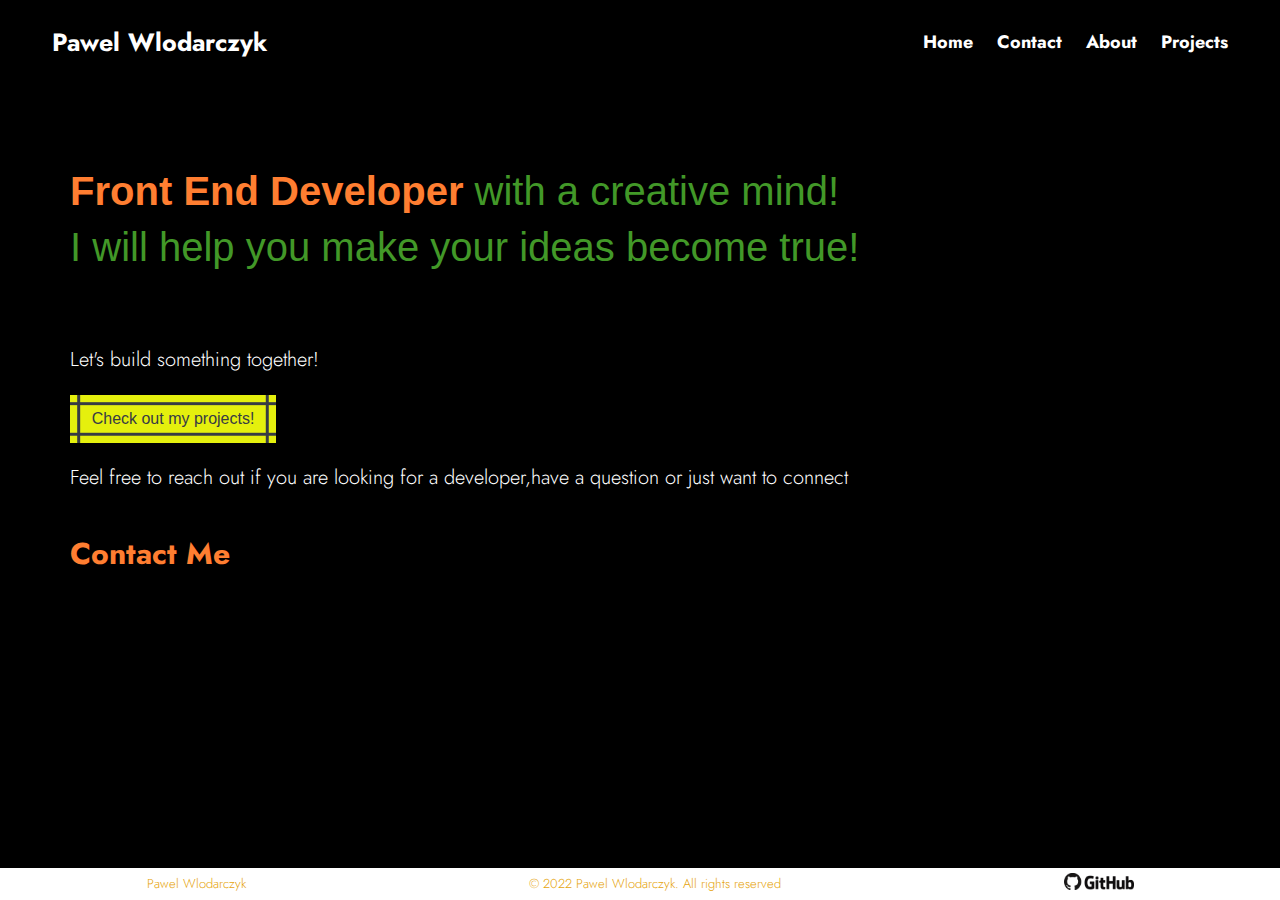
<file: index.html>
<!DOCTYPE html>
<html lang="en">
<head>
    <meta charset="UTF-8">
    <meta http-equiv="X-UA-Compatible" content="IE=edge">
    <meta name="viewport" content="width=device-width, initial-scale=1.0">
    <title>Portfolio Website PW</title>
    <link rel="stylesheet" href="style.css">
    <link rel="stylesheet"
  href="https://fonts.googleapis.com/css?family=Indie Flower"> 
  <link rel="stylesheet" href="https://fonts.googleapis.com/css?family=Jost">


</head>
<body>
    
  <header>
    <header>
      <div class="header">
          <a href="index.html" class="logo">Pawel Wlodarczyk</a>
          <div class="header-right">
            <a class="btn_1" href="index.html">Home</a>
            <a class="btn_2" href="contact.html">Contact</a>
            <a class="btn_3" href="about.html">About</a>
            <a class="btn_4" href="work.html">Projects</a>
          </div>
        </div>
     
     
    </header>

      <main class="main-index">
        <div class="hero">
           <div class="about-me"><span><br>
                        <span class="web-dev">Front End Developer</span>  with a creative mind!
                        <br>
                          I will help you make your ideas become true!
                        </span>
            </div>
            <div class="contact-me">
              <div class="contact-text">
                  <p>Let's build something together!
                  </p>
                  <a href="work.html">
                      <button class="check-button">Check out my projects!</button>
                  </a>
                  
                  <p>Feel free to reach out if you are looking for a developer,have a question or just want to connect
                  </p>
                  
              </div>
               
        </div>
        <div class="contact-link">
          <a  href="contact.html">Contact Me
          </a> 
        </div>
       
      </main>
   
      <footer class="footer">
        <div class="footer-name">Pawel Wlodarczyk</div>
        <div class="footer-copy">© 2022 Pawel Wlodarczyk. All rights reserved</div>
        <div class="footer-img"><a href="https://github.com/pawelwlo"><img id="social-logo" src="pictures/github-logo.png" alt="social-logo"></a> </div>
      </footer>
    
</body>
  <script src="script.js"></script>
</html>
</file>
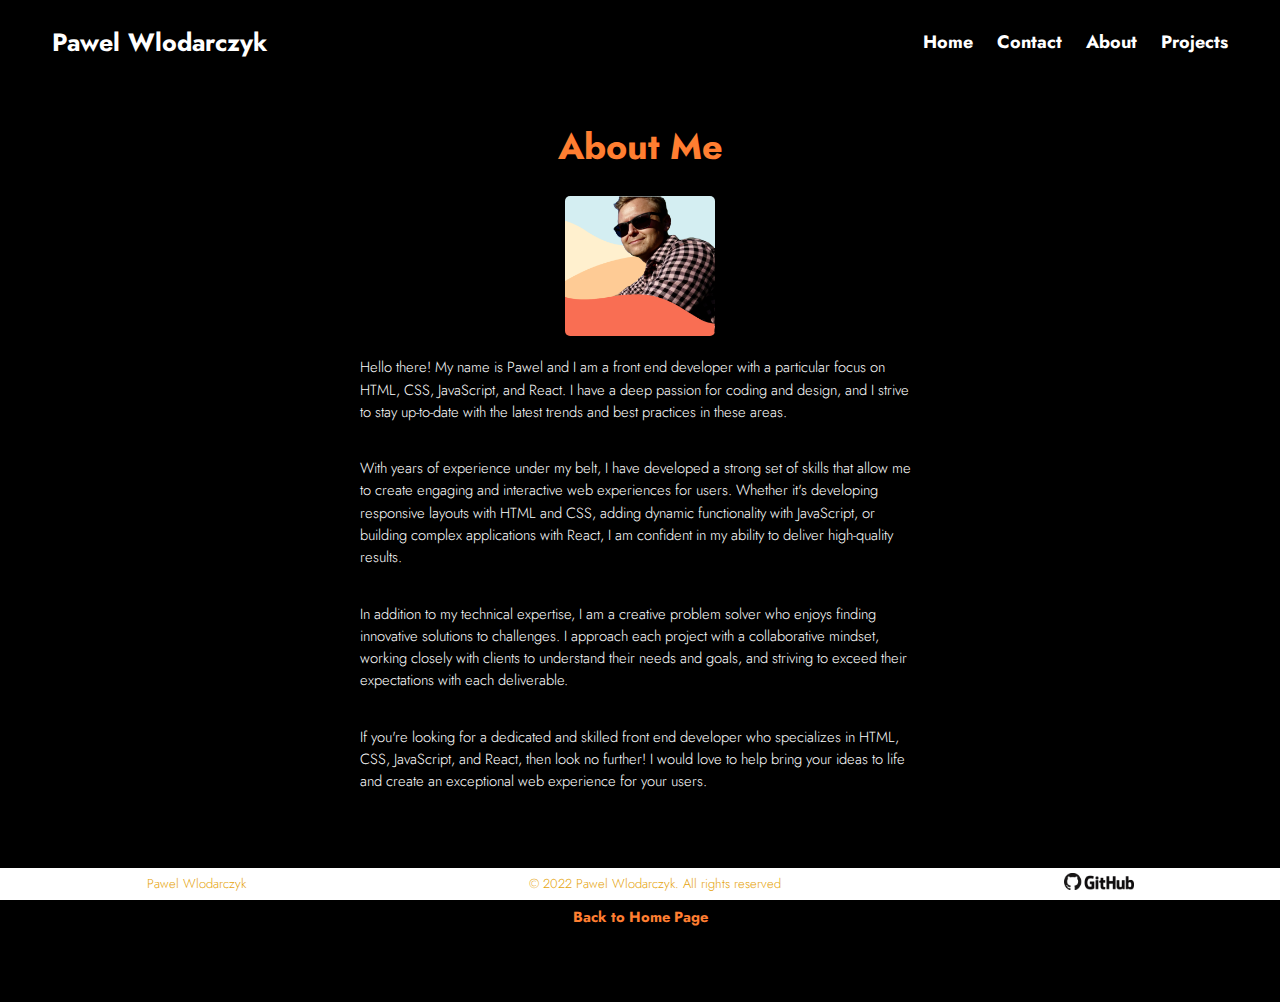
<file: about.html>
<!DOCTYPE html>
<html>
  <head>
    <meta charset="UTF-8">
    <meta http-equiv="X-UA-Compatible" content="IE=edge">
    <meta name="viewport" content="width=device-width, initial-scale=1.0">
    <title>About Me </title>
    <link rel="stylesheet" type="text/css" href="style.css">
    <link rel="stylesheet"
  href="https://fonts.googleapis.com/css?family=Indie Flower"> 
  <link rel="stylesheet" href="https://fonts.googleapis.com/css?family=Jost">
  </head>
  <body>
    <header>
      <div class="header">
          <a href="index.html" class="logo">Pawel Wlodarczyk</a>
          <div class="header-right">
            <a class="btn_1" href="index.html">Home</a>
            <a class="btn_2" href="contact.html">Contact</a>
            <a class="btn_3" href="about.html">About</a>
            <a class="btn_4" href="work.html">Projects</a>
          </div>
        </div>
     
     
    </header>
    <main>
      
      <div class="about-page-container">
        <h1>About Me</h1>
        <div id="pic">
          <img src="pictures/profile-pic-color.png" id="profile-pic" alt="profile-pic">   
        </div>
        <p>Hello there! My name is Pawel and I am a front end developer with a particular focus on HTML, CSS, JavaScript, and React. I have a deep passion for coding and design, and I strive to stay up-to-date with the latest trends and best practices in these areas.</p>
        <p>With years of experience under my belt, I have developed a strong set of skills that allow me to create engaging and interactive web experiences for users. Whether it's developing responsive layouts with HTML and CSS, adding dynamic functionality with JavaScript, or building complex applications with React, I am confident in my ability to deliver high-quality results.</p>
        <p>In addition to my technical expertise, I am a creative problem solver who enjoys finding innovative solutions to challenges. I approach each project with a collaborative mindset, working closely with clients to understand their needs and goals, and striving to exceed their expectations with each deliverable.</p>
        <p>If you're looking for a dedicated and skilled front end developer who specializes in HTML, CSS, JavaScript, and React, then look no further! I would love to help bring your ideas to life and create an exceptional web experience for your users.</p>
      </div>
      <div class="back-home">
          <a href="index.html">Back to Home Page</a>
      </div>
    </main>
    
    <footer class="footer">
      <div>Pawel Wlodarczyk</div>
      <div>© 2022 Pawel Wlodarczyk. All rights reserved</div>
      <div class="footer-img"><a href="https://github.com/pawelwlo"><img id="social-logo" src="pictures/github-logo.png" alt="social-logo"></a> </div>
    </footer>
  </body>
  <script src="script.js"></script>
</html>
</file>
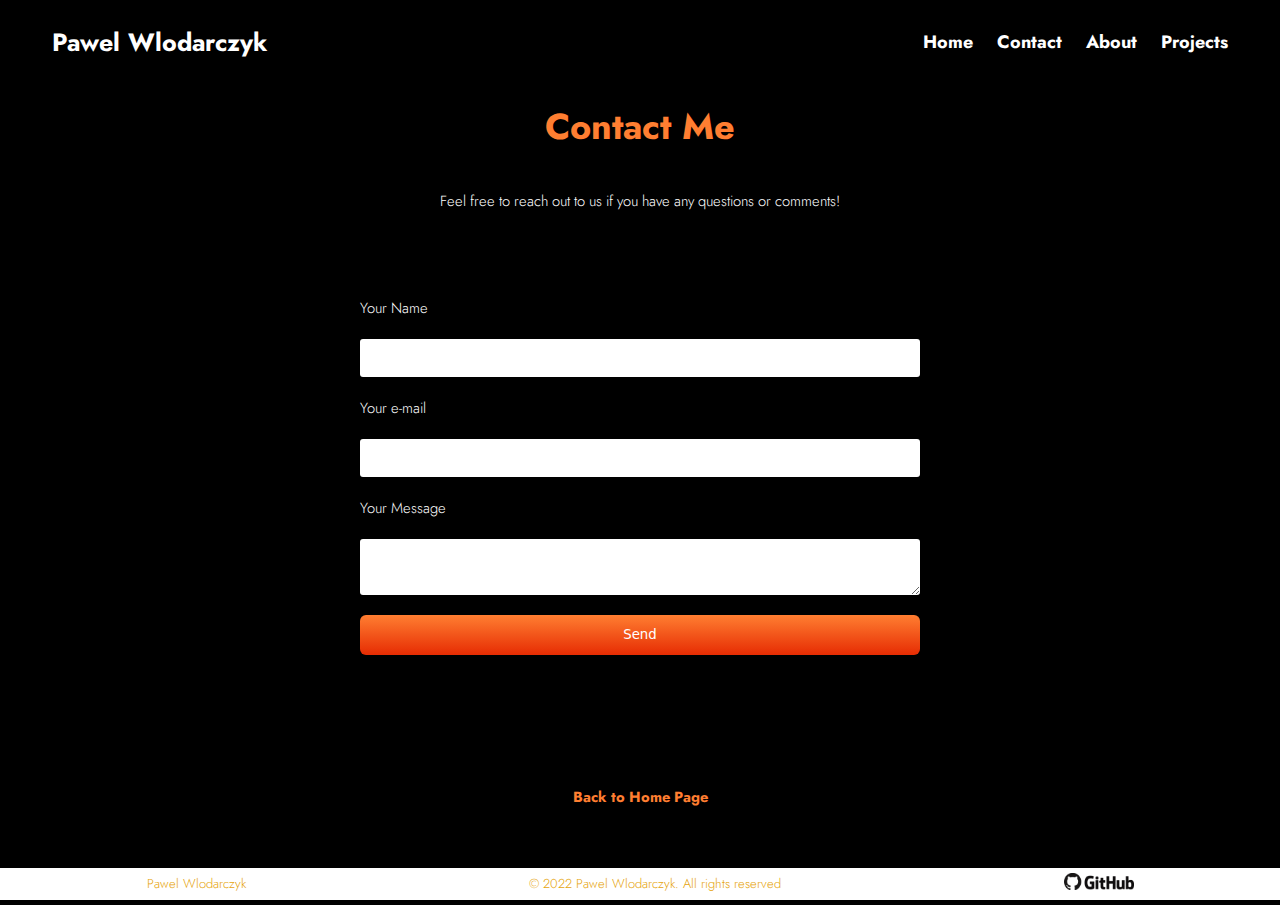
<file: contact.html>
<!DOCTYPE html>
<html lang="en">
<head>
  <meta charset="UTF-8">
  <meta http-equiv="X-UA-Compatible" content="IE=edge">
  <meta name="viewport" content="width=device-width, initial-scale=1.0">
  <title>Contact</title>
    <link rel="stylesheet" href="style.css">
    <link rel="stylesheet"
  href="https://fonts.googleapis.com/css?family=Indie Flower"> 
  <link rel="stylesheet" href="https://fonts.googleapis.com/css?family=Jost">
	
</head>
<body>
  <header>
    <div class="header">
        <a href="index.html" class="logo">Pawel Wlodarczyk</a>
        <div class="header-right">
          <a class="btn_1" href="index.html">Home</a>
          <a class="btn_2" href="contact.html">Contact</a>
          <a class="btn_3" href="about.html">About</a>
          <a class="btn_4" href="work.html">Projects</a>
        </div>
      </div>
   
   
  </header>
      <main>
        <h1>Contact Me</h1>
    
        <div class="phone-no">
            <p>Feel free to reach out to us if you have any questions or comments!</p>
         </div> 
        
        
        <div class="form">
            <form action="https://formsubmit.co/08793c42e15bc5dbf3f9da537c3d9707" method="POST">
                <p>Your Name</p></p><input type="text" name="name" required>
                <p>Your e-mail</p><input type="email" name="email" required>
                <p>Your Message</p><textarea type="textarea" name="textarea" required></textarea>
                <button class="submit-button" type="submit">Send</button>
           </form>
        </div>
        
        
        
        <br>
        <div class="back-home">
            <p>
                <a href="index.html">Back to Home Page</a>
            </p>
            
        </div>
      </main>
    
      
    <footer class="footer">
        <div>Pawel Wlodarczyk</div>
        <div>© 2022 Pawel Wlodarczyk. All rights reserved</div>
        <div class="footer-img"><a href="https://github.com/pawelwlo"><img id="social-logo" src="pictures/github-logo.png" alt="social-logo"></a> </div>
      </footer>
</body>
<script src="script.js"></script>
</html>
</file>
<file: style.css>
:root {
--color-light: white;
--color-dark: #212121;
--color-signal: #fab700;

--color-background: var(--color-light);
--color-text: rgb(230, 164, 12);
--color-accent: var(--color-signal);

--size-bezel: .5rem;
--size-radius: 4px;

line-height: 1.4;

font-family: 'Inter', sans-serif;
font-size: calc(.6rem + .4vw);
color: var(--color-text);
background: black;
font-weight: 300;
padding: 0 calc(var(--size-bezel) * 3);
}
* {
  box-sizing: border-box;
  }


h1, h2 {
  font-family: Jost, sans-serif;
  
}
a:-webkit-any-link {
  color: #FF7E31;
  cursor: pointer;
  text-decoration: none;
  font-weight: bold;
}
p, a {
  font-family: Jost, sans-serif;
}

.hero {
	/* background: linear-gradient(-45deg, #f3dbdb, #f0e9b8, #def5c2, #b4edf0); */
  /* display: flex;
	background-size: 200% 200%;
  border-radius: 10px;
	animation: gradient 15s ease infinite;
	height: auto;
    font-family: Jost, sans-serif; */
    color: #ddd;
    margin: 10px;
    padding: 20px;
    margin: 0 20px 0 20px;
    justify-content: center;
    align-items: center;
}
.web-dev {
  color:#FF7E31;
  font-weight: bold;
}

.web-dev:hover {
  
  color:yellow;
}
.main-index {
  display: flex;
  flex-direction: column;
  flex-wrap: nowrap;
  justify-content: space-around;
  
}

.about-page-container {
  display: flex;
  flex-direction: column;
  align-items: center;
  max-width: 600px;
}


.check-button {
  --b: 3px;   /* border thickness */
  --s: .45em; /* size of the corner */
  --color: #373B44;
  
  padding: calc(.5em + var(--s)) calc(.9em + var(--s));
  color: var(--color);
  --_p: var(--s);
  background:
    conic-gradient(from 90deg at var(--b) var(--b),#0000 90deg,var(--color) 0)
    var(--_p) var(--_p)/calc(100% - var(--b) - 2*var(--_p)) calc(100% - var(--b) - 2*var(--_p));
  transition: .3s linear, color 0s, background-color 0s;
  outline: var(--b) solid #0000;
  outline-offset: .6em;
  font-size: 16px;
  background-color: #e5f00d;
  border: 0;

  user-select: none;
  -webkit-user-select: none;
  touch-action: manipulation;
}

.check-button:hover,
.check-button:focus-visible{
  --_p: 0px;
  outline-color: var(--color);
  outline-offset: .05em;
}

.check-button:active {
  background: var(--color);
  color: #fff;
}

.active_plus {
  background-color: #E62C03;
}






#profile-pic {
  width: 150px;
  height: auto;
  box-shadow: 0 1px 8px 0 rgba(0.2, 0, 0, 0), 0 2px 8px 0 rgba(0, 0, 0, 0.19);
  
  border-radius: 5px; 
  
}

@keyframes gradient {
	0% {
		background-position: 0% 50%;
	}
	50% {
		background-position: 100% 50%;
	}
	100% {
		background-position: 0% 50%;
	}
}




.header {
  overflow: hidden;
  background-color:black;
  padding: 10px 10px;
}


.header a {
  float: left;
  color: white;
  text-align: center;
  padding: 12px;
  text-decoration: none;
  font-size: 18px;
  line-height: 25px;
  border-radius: 4px;
  background-color: black;
}


.header a.logo {
  font-size: 25px;
  font-weight: bold;
}


.header a:hover {
  background-color: #ddd;
  color: black;
}


.header a.active {
  background-color: rgb(167, 130, 43);
  color: white;
}


.header-right {
  float: right;
}




.about-me {
    
    text-align: left;
    font-size: 40px;
    /* font-family: Indie flower; */
    color: rgb(66, 152, 40);
    margin: 10px 0 50px 0px;
    width: 100%; }

  
.work-grid {
  display: flex;
  flex-direction: column;
  width: 50%;
}



.work {
    display: flex;
    flex-direction: column;
    align-items: flex-start;
    justify-content: left;
    font-size: 18px;
    font-family: Jost;
    /* width: 70%; */
    margin-left: 30px;
    padding-left: 30px;
    margin-bottom: 20px;
    margin-top: 0px;

   
}
a:active {
    color: red;
  }
  
  
.contact-link {
    font-size: 30px;
    margin-bottom: 75px;
}

.container img {
    border: 1px solid #ddd;
    border-radius: 10px;
    /* padding: 5px; */
    width: 100%;
    height: auto;
    
  }
  
 
  .container {
    display: grid;
    grid-template-columns: repeat(3, 1fr);
    grid-auto-rows: repeat(2, auto);
    gap: 3rem;
    width: min(90%, 100rem);
    
    margin: 0 auto;
    padding: 3rem;
    font-family: Jost;
    background-color: none;
    border-radius: 20px;
    box-shadow: 0 4px 8px 0 rgba(0, 0, 0, 0.2), 0 6px 20px 0 rgba(0, 0, 0, 0.19);
  }

  .img-text {
    
    /* top: 16px;
    left: px; */
    color: rgb(223, 136, 14);
    width: 100%;
    font-size: 26px;
    margin-left: 180px;
    margin-bottom: 20px;

  }

  /* .slider__slide img {
    /* width: 100%;
    height: auto;
    align-items: center; 
   
  object-position: center center;
  display: block;
  margin-left: auto;
  margin-right: auto;
  width: 90%;
  }
  .slider {
    display: block;
    position: relative;
    width: 100%;
    max-width: 900px;
    margin: 10px;
    overflow: hidden;
  }

  /* .slider__slides {
    width: 100%;
    padding-top: 66%;
  } */
  
  /* .slider__slide {
      display: flex;
      flex-direction: column;
      align-items: center;
      justify-content: center;
      font-size: 20px;
      font-weight: bold;   
      position: absolute;
      top: 0;
      left: 0;
      width: 100%;
      height: 100%;
      background-color: none;
      transition: 1s;
      opacity: 0;
      padding: 10px;
  } */


  
  /* .slider__slide.active {
      opacity: 1;
     display: flex;
      flex-direction: column;
      background-color: none;
      align-items: center;
      justify-content: center; 
  } */

  /* .slider__nav-button {
    position: absolute;
    height: 70px;
    width: 70px;
    background-color: #333;
    opacity: .8;
    cursor: pointer;
} */

/* #nav-button--prev {
  top: 50%;
  left: 0;
  transform: translateY(-50%);
} */

/* #nav-button--next {
  top: 50%;
  right: 0;
  transform: translateY(-50%);
} */

/* #nav-button--prev::after,
#nav-button--next::after {
    content: "";
    position: absolute;
    border: solid white;
    border-width: 0 4px 4px 0;
    display: inline-block;
    padding: 3px;
    width: 40%;
    height: 40%;
} */

/* #nav-button--next::after{
  top: 50%;
  right: 50%;
  transform: translate(25%, -50%) rotate(-45deg);
} */

/* #nav-button--prev::after {
  top: 50%;
  right: 50%;
  transform: translate(75%, -50%) rotate(135deg);
}  */



.slider__nav {
  position: absolute;
  bottom: 3%;
  left: 50%;
  transform: translateX(-50%);
  text-align: center;
}

.slider__navlink {
  display: inline-block;
  height: 20px;
  width: 20px;
  border-radius: 50%;
  border: 1px #fff solid;
  background-color: #333;
  opacity: .5;
  margin: 0 10px 0 10px;
  cursor: pointer;
}

.slider__navlink.active {
  background-color: #fff;
  border: 1px #333 solid;
}
  
  /* .container > div {
    display: flex;
    flex-direction: column;
    justify-content: center;
    align-items: center;
    text-align: center;
  } */
  
  /* .container > div > h3 {
    margin-top: 0;
  }
  
  .container > div > p {
    margin-bottom: 0;
    
  }
  
  .container > div > a {
    display: block;
    margin-top: .2rem;
  } */
  
 .phone-no {
    display: flex;
    flex-direction: column;
    justify-content: center;
    align-items: center;
 } 


.contact-me {
    display: flex;
    flex-direction: row;
    
    
   
    font-size: 20px;
    font-family: Jost;
    
    /* height: 200px; */
    margin-bottom: 20px;
    
}

/* .contact-text {
    display: flex;
    flex-direction: column;
    color: white;
    padding-left: 10px;
} */

/* .contact-pic {
    display: flex;
    flex-direction: column;
    
    align-items: center;
    width: 50%;
} */

.submit-button {
  
  background-color: initial;
  background-image: linear-gradient(-180deg, #FF7E31, #E62C03);
  border-radius: 6px;
  box-shadow: rgba(0, 0, 0, 0.1) 0 2px 4px;
  color: #FFFFFF;
  cursor: pointer;
  display: inline-block;
  font-family: Inter,-apple-system,system-ui,Roboto,"Helvetica Neue",Arial,sans-serif;
  height: 40px;
  line-height: 40px;
  outline: 0;
  overflow: hidden;
  padding: 0 20px;
  pointer-events: auto;
  position: relative;
  text-align: center;
  touch-action: manipulation;
  user-select: none;
  -webkit-user-select: none;
  vertical-align: top;
  white-space: nowrap;
  width: 100%;
  /* z-index: 9; */
  border: 0;
  transition: box-shadow .2s;
}

.submit-button:hover {
  box-shadow: rgba(253, 76, 0, 0.5) 0 3px 8px;
}


#mail {
    width: 200px;
    height: 200px;
}

footer {
    display: flex;
    flex-direction: row;
    justify-content: space-around;
    align-items: center;
    padding: 5px;
    background-color: white;
    height: max-content;
    font-family: Jost;
    font-size: small;
    position:fixed;
    left:0px;
    bottom:0px;
    
    width: -webkit-fill-available;
    /* background:#999; */
    
}



#social-logo {
    width: 70px;
    height: auto;
}


form {
	margin-top: 30px;
	max-width: 600px;
	margin-left: auto;
	margin-right: auto;
	padding: 20px;
	background-color: none;
	border-radius: 5px;
	box-shadow: 0 2px 5px rgba(0, 0, 0, 0.1);
}

label {
	display: block;
	font-size: 16px;
	margin-bottom: 5px;
	color: #333;
}

input[type="text"],
input[type="email"],
textarea {
	display: block;
	width: 100%;
	padding: 10px;
	border-radius: 3px;
	border: none;
	box-shadow: 0 1px 3px rgba(0, 0, 0, 0.1);
	font-size: 16px;
	margin-bottom: 20px;
}

input[type="submit"] {
	display: block;
	background-color: #333;
	color: #fff;
	padding: 10px 20px;
	border-radius: 3px;
	border: none;
	font-size: 16px;
	cursor: pointer;
}

input[type="submit"]:hover {
	background-color: #444;
}

.about-page-container {
    /* max-width: 800px; */
    margin: 0 auto;
    padding: 20px;
  }
  
  h1 {
    font-size: 36px;
    font-weight: bold;
    text-align: center;
    color: #FF7E31;
  }
  
  p {
    
    line-height: 1.5;
    margin-bottom: 20px;
    color: #fff;
  }
  
  .back-home {
    display: flex;
    justify-content: center;
    align-items: center;
    margin: 75px;
  }

  .contact-me-contact {
    display: flex;
    flex-direction: column;
    justify-content: center;
    align-items: center;
  }

@media screen and (max-width:711px) {

  .contact-link {
    font-size: 20px;
    margin-bottom: 75px;
}
  
    .hero { 
        display: flex;
        flex-direction: row;
        flex-wrap: wrap;
        justify-content: center;
        padding: 0;
        
      }
    
    #profile-pic {
      width: 70px;
    }

    .slider__navlink {
      display: inline-block;
      height: 5px;
      width: 5px;
      border-radius: 50%;
      border: 1px #fff solid;
      background-color: #333;
      opacity: .5;
      margin: 0 5px 0 5px;
      cursor: pointer;
    }

    header > h4 {
      font-family: Jost, sans-serif;
      font-size: 12px;
      text-align: left;
      margin-left: 20px;
      margin-top: 15px;
      display: inline-block;
    }
    
    .nav_right > p {
        display: inline-block;
        margin: 15px 5px 5px 10px;
        font-family: Jost, sans-serif;
        font-size: 12px;

        
    }
    
    
      .container {
        font-size: small;
        display: flex;
        flex-direction: column;
        gap: 1px;
        width: 100%;
        border-radius: 0;
        margin: 0;
        padding: 1px;
        
      }
      .container img {
        
        /* border: 1px solid #ddd; */
        border-radius: 4px;
        padding: 5px;
        width: 100%;
        height: auto;
        
        
      }

  
      
      .contact-text {
        /* display: flex; */
        flex-direction: column;
        justify-content: left;
        align-items: center;
        
        /* padding-left: 40px; */
        font-size: small;
    }

      .container > div > H3 {
        /* font-size: medium;
        margin-top: 20px; */
        align-items: center;
      }
     
      .contact-me-contact {
        display: flex;
        flex-direction: column;
        justify-content: center;
        align-items: center;
      }
      


      footer {
        display: flex;
        flex-direction: column;
        
        width: auto;
        justify-content: center;
        font-size: 5px;
        padding-bottom: 0px;
        width: 100vw;
        
      }

      #social-logo {
        width: 20px;
        height: auto;
      }

      .work > p{
        
        font-size: 15px;
        
      }
      
      .work {
        margin-left: 30px;
        padding-left: 0px;
      }

      .footer-name {
        font-size: 5px;

      }

      h1 {
        font-size: 16px;
        font-weight: bold;
        text-align: center;
      }
      
      .about-page-container > p {
        font-size: 12px;}

      


      
        .check-button {
          padding: 16px 32px;
        }
        
      
        .header a {
          float: none;
          display: block;
          text-align: left;
          font-size: small;
        }
        .header-right {
          float: none;
        }
        div.about-me{
          font-size: 20px;
          margin: 0;
      
        }
        .check-button {
          font-size: small;
        }
        
          /* .slider__nav-button {
            height: 40px;
            width: 40px;
          } */
        
          .project {
            padding: 10px;
            display: flex;
            flex-direction: column;
            justify-content: center;
            align-items: center;
            margin: 10px;
            border-radius: 5px;
            background-color: #343634;
          }
        
        
          .img-text {
            
            
            color: rgb(223, 136, 14);
            width: 50%;
            font-size: small;
            margin: 0;
        
          }
        
       
      }
      

.test {
  background-color: #E62C03;
}
</file>
